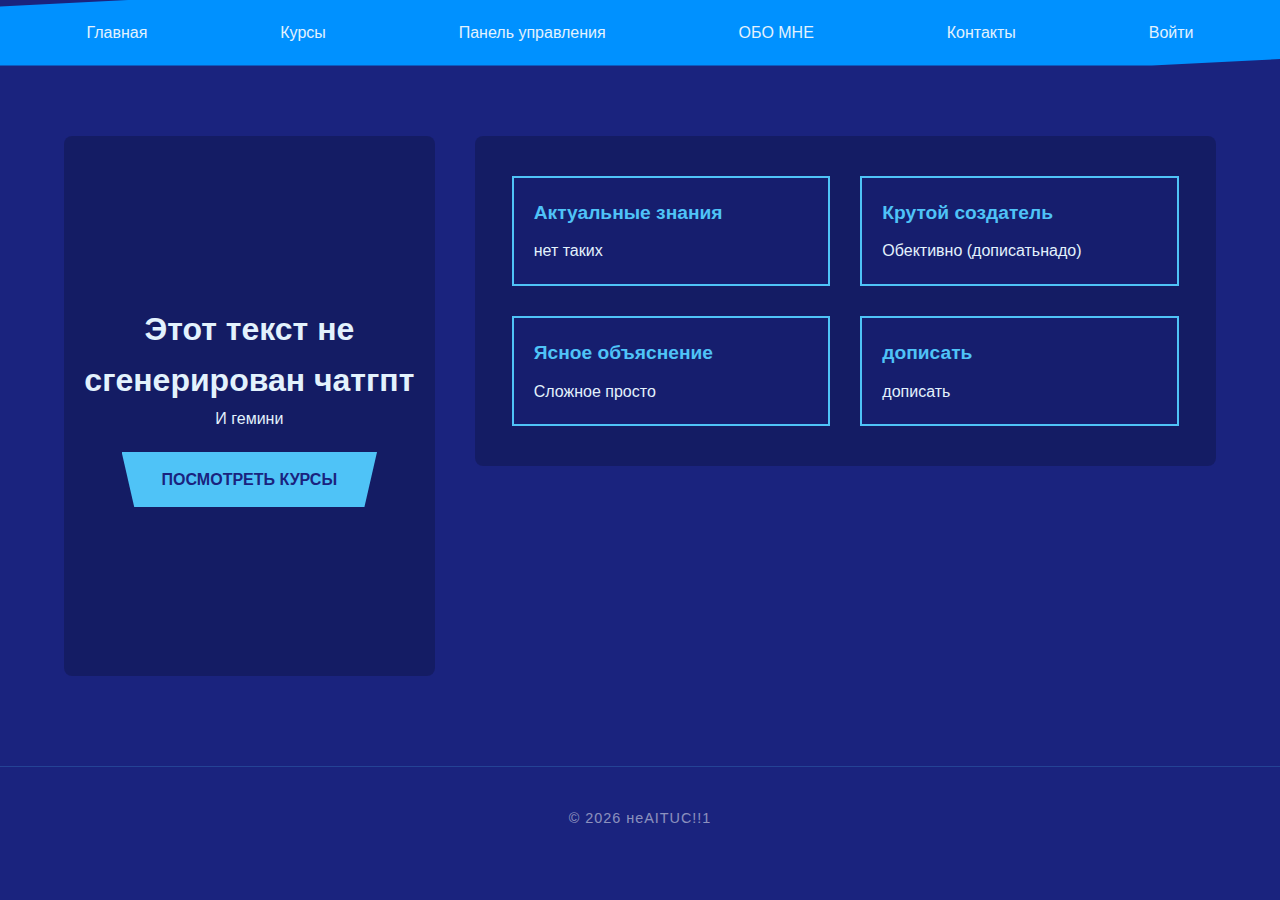
<file: index.html>
<!DOCTYPE html>
<html lang="ru">
<head>
    <meta charset="UTF-8">
    <meta name="viewport" content="width=device-width, initial-scale=1.0">  
    <title>Главноееее</title>
    <link rel="stylesheet" href="css/reset.css"> <link rel="stylesheet" href="css/base.css">  <link rel="stylesheet" href="css/layout.css"> <link rel="stylesheet" href="css/components.css">
</head>
<body>
    <header>
        <nav>
            <ul>
                <li><a href="index.html">Главная</a></li>
                <li><a href="catalog.html">Курсы</a></li>
                <li><a href="dashboard.html">Панель управления</a></li>
                <li><a href="about.html">ОБО МНЕ</a></li>
                <li><a href="contacts.html">Контакты</a></li>
                <li><a href="login.html">Войти</a></li>
            </ul>
        </nav>
    </header>
    
    <main class="index-page">
        <section class="hero">
            <h1>Этот текст не сгенерирован чатгпт</h1>
            <p>И гемини</p>
            <a href="catalog.html" class="btn-main">Посмотреть курсы</a>
        </section>

        <section class="features">
            <article class="feature-card">
                <h3>Актуальные знания</h3>
                <p>нет таких</p>
            </article>
            <article class="feature-card">
                <h3>Крутой создатель</h3>
                <p>Обективно (дописатьнадо)</p>
            </article>
            <article class="feature-card">
                <h3>Ясное объяснение</h3>
                <p>Сложное просто</p>
            </article>
            <article class="feature-card">
                <h3>дописать</h3>
                <p>дописать</p>
            </article>
        </section>
    </main>

    <footer>
        <p>&copy; 2026 неAITUC!!1</p>
    </footer>
    
</body>
</html>
</file>
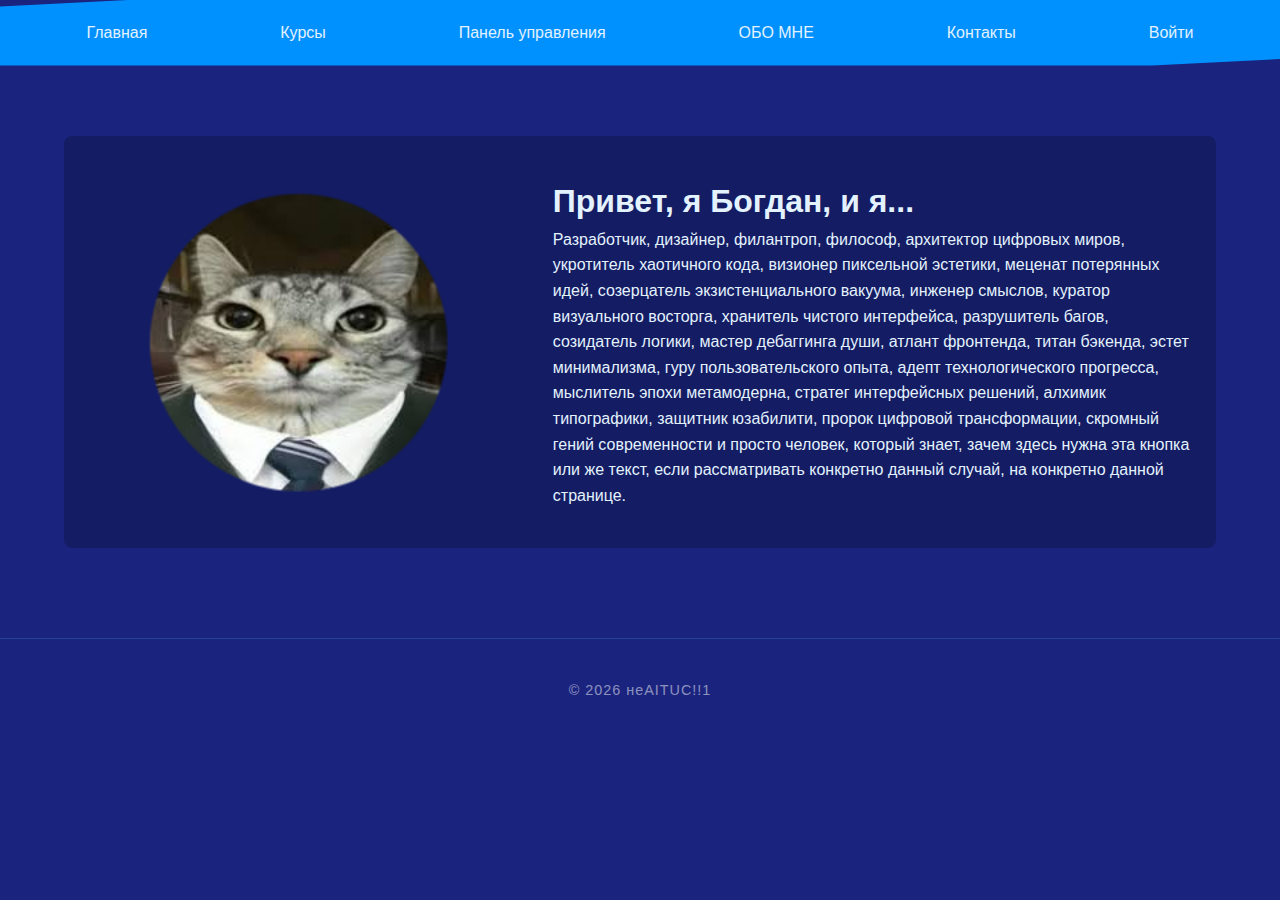
<file: about.html>
<!DOCTYPE html>
<html lang="ru">
<head>
    <meta charset="UTF-8">
    <meta name="viewport" content="width=device-width, initial-scale=1.0">  
    <title>Обо мне</title>
    <link rel="stylesheet" href="css/reset.css"> <link rel="stylesheet" href="css/base.css">  <link rel="stylesheet" href="css/layout.css"> <link rel="stylesheet" href="css/components.css">
</head>
<body>
    <header>
        <nav>
            <ul>
                <li><a href="index.html">Главная</a></li>
                <li><a href="catalog.html">Курсы</a></li>
                <li><a href="dashboard.html">Панель управления</a></li>
                <li><a href="about.html">ОБО МНЕ</a></li>
                <li><a href="contacts.html">Контакты</a></li>
                <li><a href="login.html">Войти</a></li>
            </ul>
        </nav>
    </header>

    <main class="about-page">
        <section class="about-hero">
            <div class="about-photo">
                <img src="images/bio.png" alt="Тупо мой фейс когда я">
            </div>
            <div class="about-info">
                <h1>Привет, я Богдан, и я...</h1>
                <p>Разработчик, дизайнер, филантроп, философ, архитектор цифровых миров, укротитель хаотичного кода,
                    визионер пиксельной эстетики, меценат потерянных идей, созерцатель экзистенциального вакуума,
                    инженер смыслов, куратор визуального восторга, хранитель чистого интерфейса, разрушитель багов,
                    созидатель логики, мастер дебаггинга души, атлант фронтенда, титан бэкенда, эстет минимализма,
                    гуру пользовательского опыта, адепт технологического прогресса, мыслитель эпохи метамодерна,
                    стратег интерфейсных решений, алхимик типографики, защитник юзабилити, пророк цифровой трансформации,
                    скромный гений современности и просто человек, который знает, зачем здесь нужна эта кнопка или же текст,
                    если рассматривать конкретно данный случай, на конкретно данной странице.
                </p>
            </div>
        </section>
    </main>

    <footer>
        <p>&copy; 2026 неAITUC!!1</p>
    </footer>
    
</body>
</html>
</file>
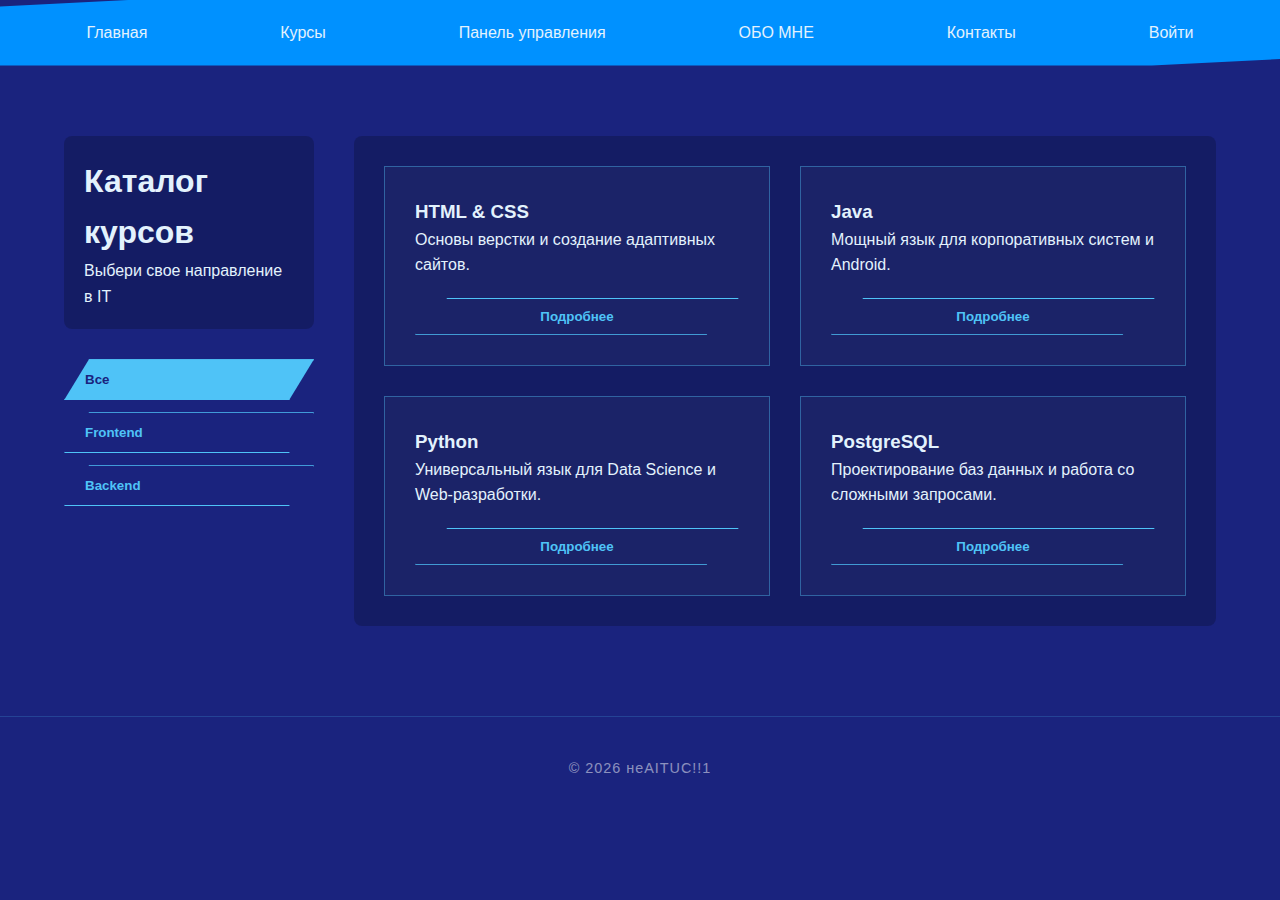
<file: catalog.html>
<!DOCTYPE html>
<html lang="ru">
<head>
    <meta charset="UTF-8">
    <meta name="viewport" content="width=device-width, initial-scale=1.0">  
    <title>Курсы</title>
    <link rel="stylesheet" href="css/reset.css"> <link rel="stylesheet" href="css/base.css">  <link rel="stylesheet" href="css/layout.css"> <link rel="stylesheet" href="css/components.css">
</head>
<body>
    <header>
        <nav>
            <ul>
                <li><a href="index.html">Главная</a></li>
                <li><a href="catalog.html">Курсы</a></li>
                <li><a href="dashboard.html">Панель управления</a></li>
                <li><a href="about.html">ОБО МНЕ</a></li>
                <li><a href="contacts.html">Контакты</a></li>
                <li><a href="login.html">Войти</a></li>
            </ul>
        </nav>
    </header>

    <main class="catalog-page">
        <aside class="sidebar">
            <section class="catalog-header">
                <h1>Каталог курсов</h1>
                <p>Выбери свое направление в IT</p>
            </section>

            <div class="filters-verti">
                <button class="filter-btn active">Все</button>
                <button class="filter-btn">Frontend</button>
                <button class="filter-btn">Backend</button>
            </div>
        </aside>

        <section class="course-grid">
            <article class="course-card">
                <h3>HTML & CSS</h3>
                <p>Основы верстки и создание адаптивных сайтов.</p>
                <button class="btn-secondary cut-double"><a href="pages/html-course.html">Подробнее</a></button>
            </article>

            <article class="course-card">
                <h3>Java</h3>
                <p>Мощный язык для корпоративных систем и Android.</p>
                <button class="btn-secondary cut-double">Подробнее</button>
            </article>

            <article class="course-card">
                <h3>Python</h3>
                <p>Универсальный язык для Data Science и Web-разработки.</p>
                <button class="btn-secondary cut-double">Подробнее</button>
            </article>

            <article class="course-card">
                <h3>PostgreSQL</h3>
                <p>Проектирование баз данных и работа со сложными запросами.</p>
                <button class="btn-secondary cut-double">Подробнее</button>
            </article>
        </section>
    </main>

    <footer>
        <p>&copy; 2026 неAITUC!!1</p>
    </footer>
    
</body>
</html>
</file>
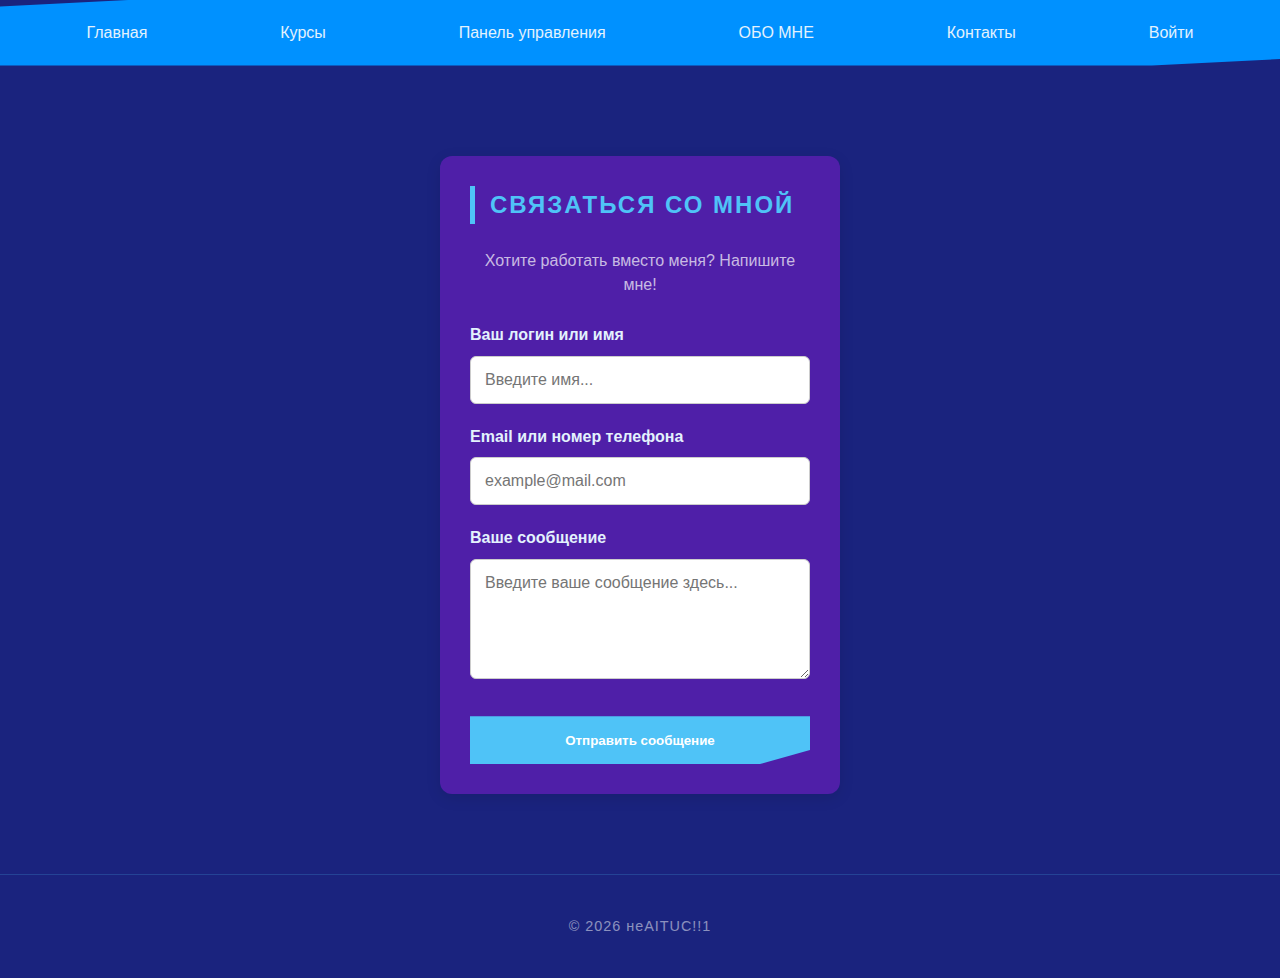
<file: contacts.html>
<!DOCTYPE html>
<html lang="ru">
<head>
    <meta charset="UTF-8">
    <meta name="viewport" content="width=device-width, initial-scale=1.0">  
    <title>Контакты</title>
    <link rel="stylesheet" href="css/reset.css"> <link rel="stylesheet" href="css/base.css">  <link rel="stylesheet" href="css/layout.css"> <link rel="stylesheet" href="css/components.css">
</head>
<body>
    <header>
        <nav>
            <ul>
                <li><a href="index.html">Главная</a></li>
                <li><a href="catalog.html">Курсы</a></li>
                <li><a href="dashboard.html">Панель управления</a></li>
                <li><a href="about.html">ОБО МНЕ</a></li>
                <li><a href="contacts.html">Контакты</a></li>
                <li><a href="login.html">Войти</a></li>
            </ul>
        </nav>
    </header>

    <main class="auth-page">
        <div class="auth-card">
            <h2>Связаться со мной</h2>
            <p class="auth-description">Хотите работать вместо меня? Напишите мне!</p>
            
            <form action="#">
                <div class="form-group">
                    <label for="username">Ваш логин или имя</label>
                    <input type="text" id="username" name="username" placeholder="Введите имя..." required>
                </div>

                <div class="form-group">
                    <label for="contact">Email или номер телефона</label>
                    <input type="text" id="contact" name="contact" placeholder="example@mail.com" required>
                </div>
                
                <div class="form-group">
                    <label for="message">Ваше сообщение</label>
                    <textarea id="message" name="message" rows="5" placeholder="Введите ваше сообщение здесь..." required></textarea>
                </div>

                <button type="submit" class="btn-primary">Отправить сообщение</button>
            </form>
        </div>
    </main>

    <footer>
        <p>&copy; 2026 неAITUC!!1</p>
    </footer>
    
</body>
</html>
</file>
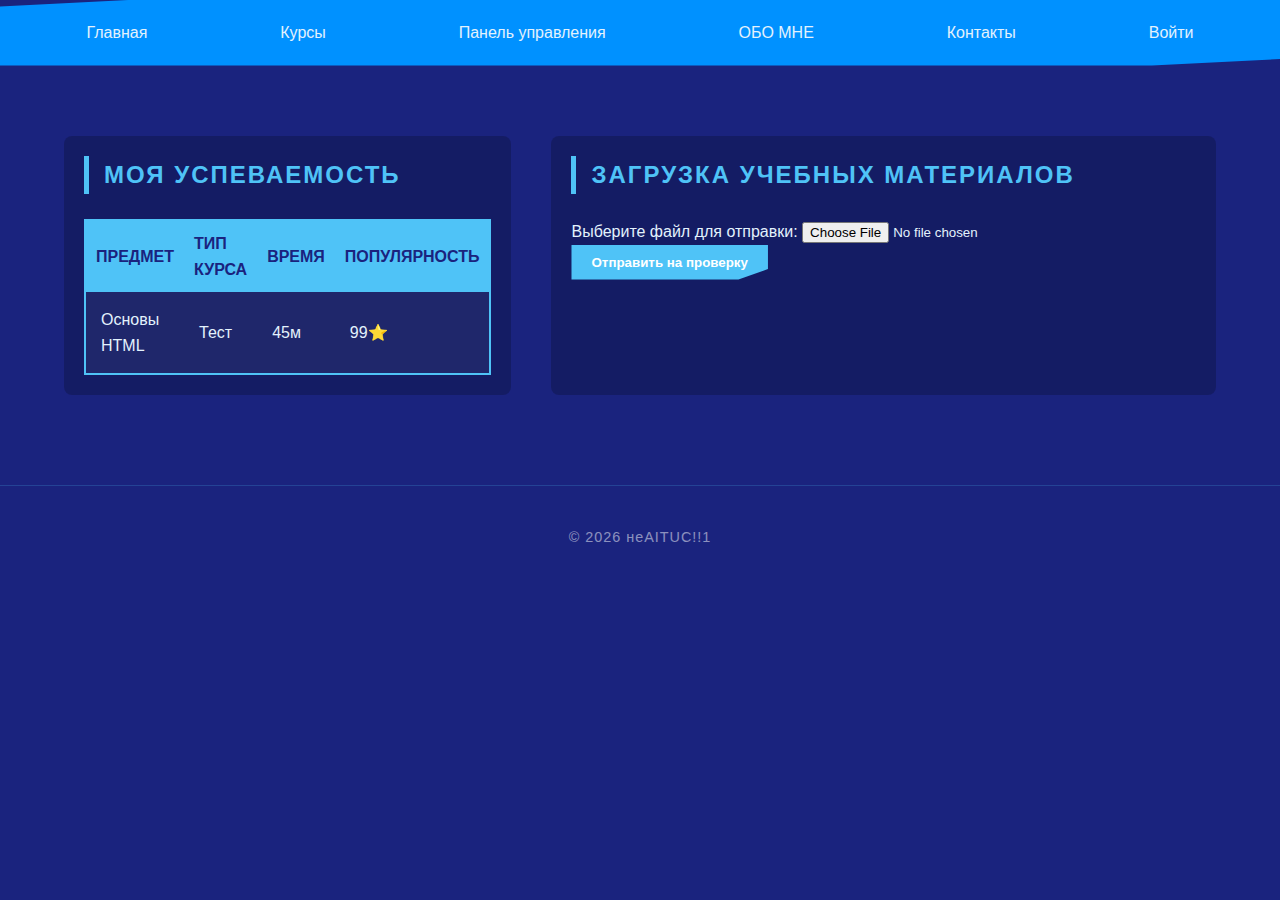
<file: dashboard.html>
<!DOCTYPE html>
<html lang="ru">
<head>
    <meta charset="UTF-8">
    <meta name="viewport" content="width=device-width, initial-scale=1.0">
    <title>Панель управления(хайпа)</title>
    <link rel="stylesheet" href="css/reset.css"> <link rel="stylesheet" href="css/base.css">  <link rel="stylesheet" href="css/layout.css"> <link rel="stylesheet" href="css/components.css">
</head>
<body>
    <header>
        <nav>
            <ul>
                <li><a href="index.html">Главная</a></li>
                <li><a href="catalog.html">Курсы</a></li>
                <li><a href="dashboard.html">Панель управления</a></li>
                <li><a href="about.html">ОБО МНЕ</a></li>
                <li><a href="contacts.html">Контакты</a></li>
                <li><a href="login.html">Войти</a></li>
            </ul>
        </nav>
    </header>

    <main class="dashboard-page">
        <section>
            <h2>Моя успеваемость</h2>
            <table>
                <thead>
                    <tr>
                        <th>Предмет</th>
                        <th data-mobile-title="Тип">Тип курса</th>
                        <th data-mobile-title="Время">Время</th>
                        <th data-mobile-title="⭐">Популярность</th>
                    </tr>
                </thead>
                <tbody>
                    <tr>
                        <td>Основы HTML</td>
                        <td>Тест</td>
                        <td>45м</td>
                        <td>99⭐</td>
                    </tr>
                </tbody>
            </table>
        </section>

        <section>
            <h2>Загрузка учебных материалов</h2>
            <form>
                <label for="file-upload">Выберите файл для отправки:</label>
                <input type="file" id="file-upload" name="homework">
                <button type="submit">Отправить на проверку</button>
            </form>
        </section>
    
    </main>

    <footer>
        <p>&copy; 2026 неAITUC!!1</p>
    </footer>

</body>
</html>
</file>
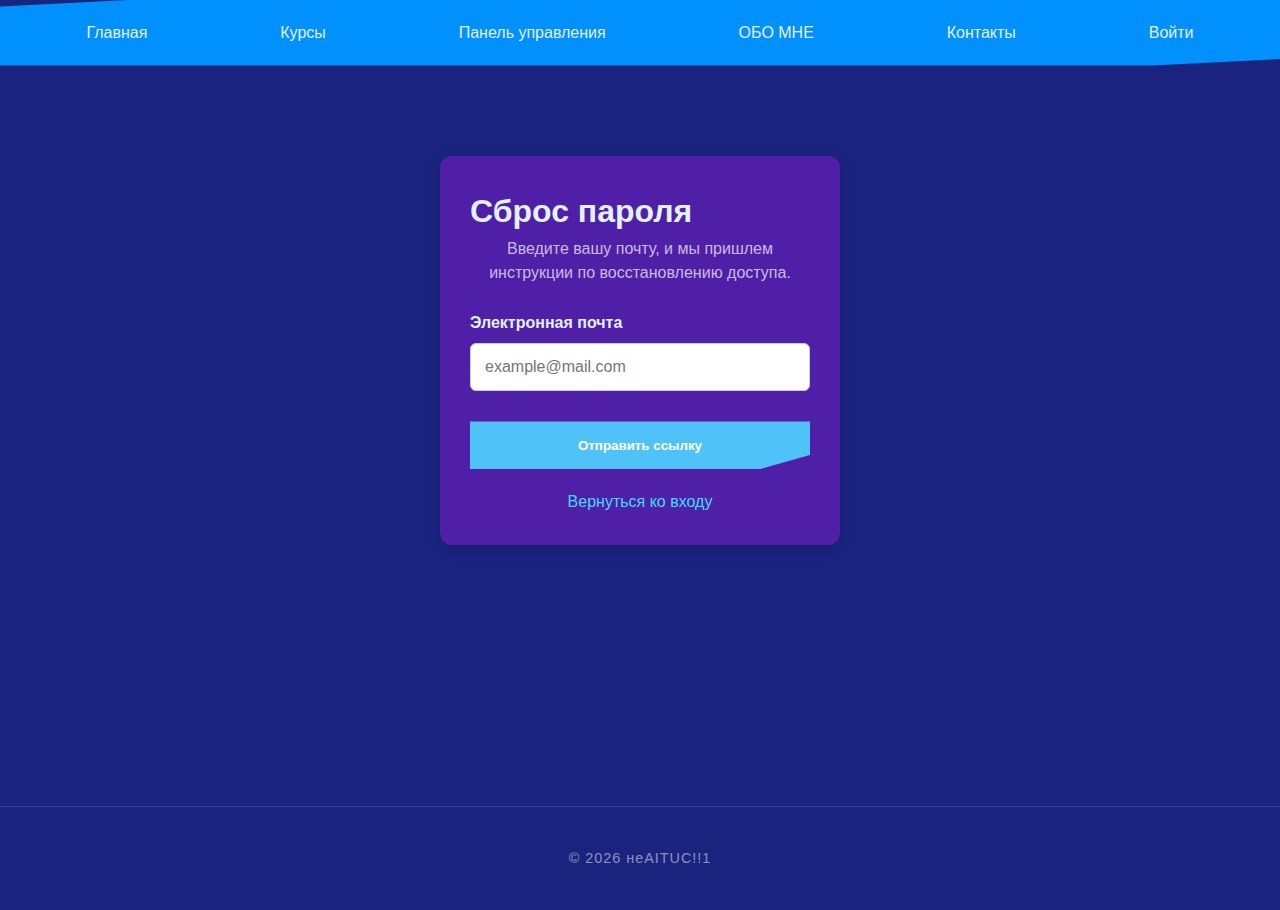
<file: forgot-password.html>
<!DOCTYPE html>
<html lang="ru">
<head>
    <meta charset="UTF-8">
    <meta name="viewport" content="width=device-width, initial-scale=1.0">  
    <title>Восстановление пароля</title>
    <link rel="stylesheet" href="css/reset.css"> <link rel="stylesheet" href="css/base.css">  <link rel="stylesheet" href="css/layout.css"> <link rel="stylesheet" href="css/components.css">
</head>
<body>
    <header>
        <nav>
            <ul>
                <li><a href="index.html">Главная</a></li>
                <li><a href="catalog.html">Курсы</a></li>
                <li><a href="dashboard.html">Панель управления</a></li>
                <li><a href="about.html">ОБО МНЕ</a></li>
                <li><a href="contacts.html">Контакты</a></li>
                <li><a href="login.html">Войти</a></li>
            </ul>
        </nav>
    </header>

    <main class="auth-page">
        <div class="auth-card">
            <h1>Сброс пароля</h1>
            <p class="auth-description">Введите вашу почту, и мы пришлем инструкции по восстановлению доступа.</p>
            
            <form>
                <div class="form-group">
                    <label for="email">Электронная почта</label>
                    <input type="email" id="email" name="email" required placeholder="example@mail.com">
                </div>

                <button type="submit" class="btn-primary">Отправить ссылку</button>
            </form>
            
            <div class="auth-footer">
                <a href="login.html" class="forgot-link">Вернуться ко входу</a>
            </div>
        </div>
    </main>

    <footer>
        <p>&copy; 2026 неAITUC!!1</p>
    </footer>
    
</body>
</html>
</file>
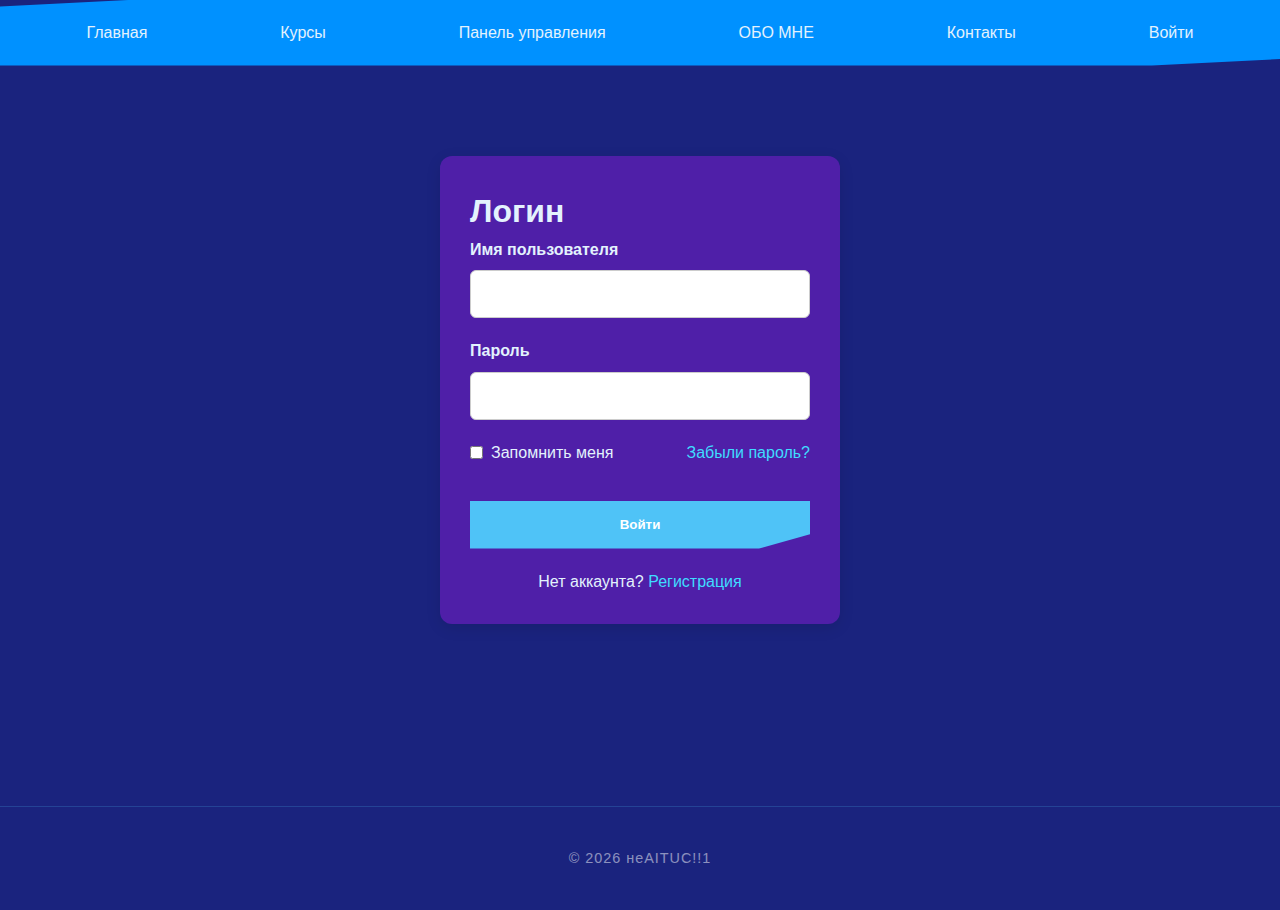
<file: login.html>
<!DOCTYPE html>
<html lang="ru">
<head>
    <meta charset="UTF-8">
    <meta name="viewport" content="width=device-width, initial-scale=1.0">  
    <title>Логин</title>
    <link rel="stylesheet" href="css/reset.css"> <link rel="stylesheet" href="css/base.css">  <link rel="stylesheet" href="css/layout.css"> <link rel="stylesheet" href="css/components.css">
</head>
<body>
    <header>
        <nav>
            <ul>
                <li><a href="index.html">Главная</a></li>
                <li><a href="catalog.html">Курсы</a></li>
                <li><a href="dashboard.html">Панель управления</a></li>
                <li><a href="about.html">ОБО МНЕ</a></li>
                <li><a href="contacts.html">Контакты</a></li>
                <li><a href="login.html">Войти</a></li>
            </ul>
        </nav>
    </header>

    <main class="auth-page">
        <div class="auth-card">
            <h1>Логин</h1>
            <form>
                <div class="form-group">
                    <label for="username">Имя пользователя</label>
                    <input type="text" id="username" name="username" required>
                </div>

                <div class="form-group">
                    <label for="password">Пароль</label>
                    <input type="password" id="password" name="password" required>
                </div>

                <div class="form-options">
                    <label class="remember-me">
                        <input type="checkbox" name="remember"> Запомнить меня
                    </label>
                    <a href="forgot-password.html" class="forgot-link">Забыли пароль?</a>
                </div>

                <button type="submit" class="btn-primary">Войти</button>
            </form>
            <p class="auth-footer">Нет аккаунта? <a href="register.html" class="forgot-link">Регистрация</a></p>
        </div>
    </main>

    <footer>
        <p>&copy; 2026 неAITUC!!1</p>
    </footer>
    
</body>
</html>
</file>
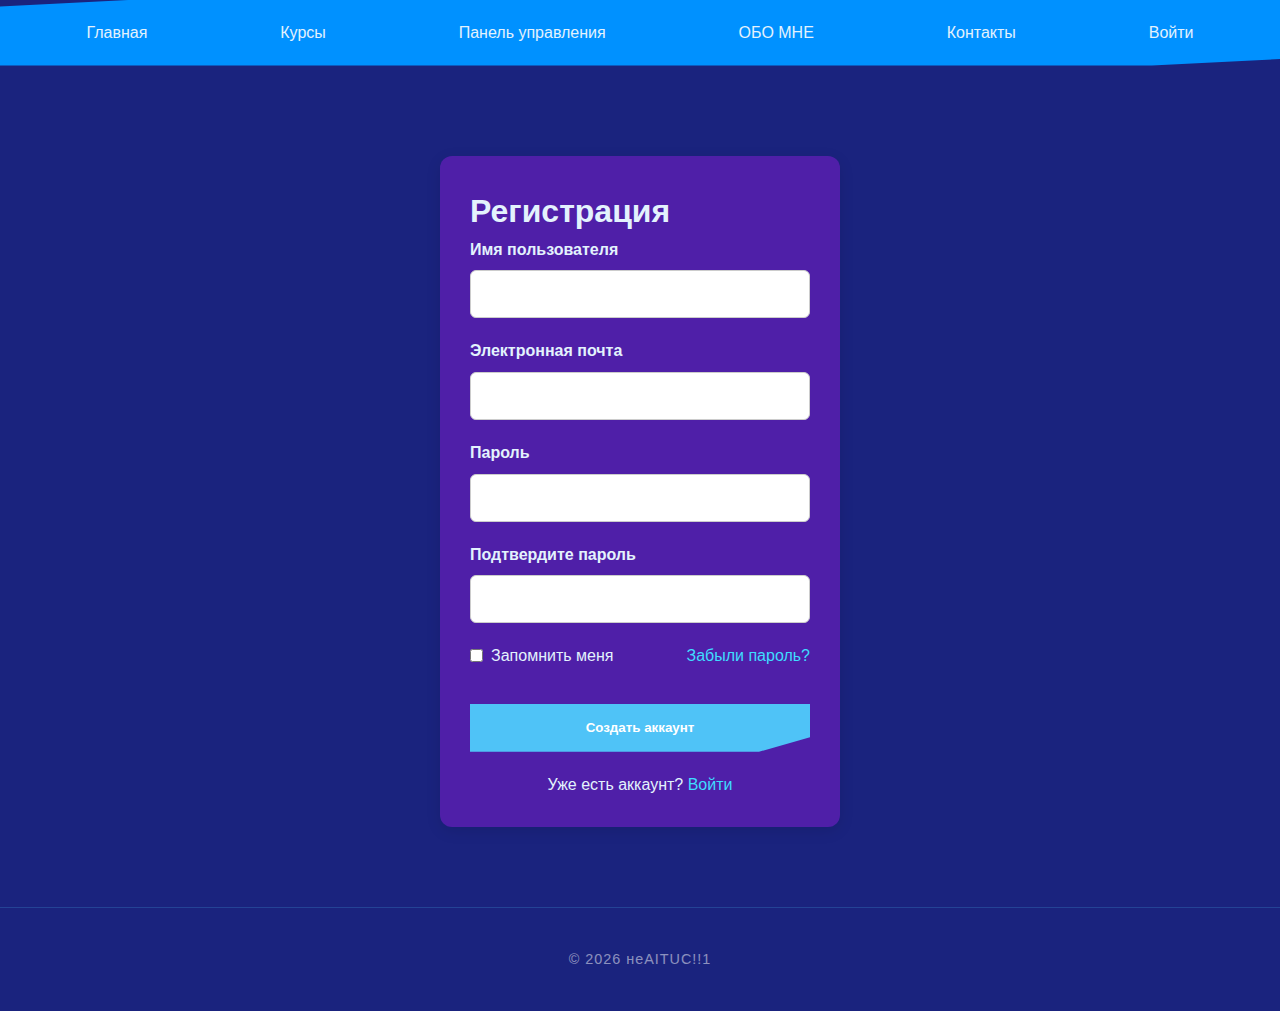
<file: register.html>
<!DOCTYPE html>
<html lang="ru">
<head>
    <meta charset="UTF-8">
    <meta name="viewport" content="width=device-width, initial-scale=1.0">  
    <title>Регистрация</title>
    <link rel="stylesheet" href="css/reset.css"> <link rel="stylesheet" href="css/base.css">  <link rel="stylesheet" href="css/layout.css"> <link rel="stylesheet" href="css/components.css">
</head>
<body>
    <header>
        <nav>
            <ul>
                <li><a href="index.html">Главная</a></li>
                <li><a href="catalog.html">Курсы</a></li>
                <li><a href="dashboard.html">Панель управления</a></li>
                <li><a href="about.html">ОБО МНЕ</a></li>
                <li><a href="contacts.html">Контакты</a></li>
                <li><a href="login.html">Войти</a></li>
            </ul>
        </nav>
    </header>

    <main class="auth-page">
        <div class="auth-card">
            <h1>Регистрация</h1>
            <form>
                <div class="form-group">
                    <label for="username">Имя пользователя</label>
                    <input type="text" id="username" name="username" required>
                </div>
                
                <div class="form-group">
                    <label for="email">Электронная почта</label>
                    <input type="email" id="email" name="email" required>
                </div>

                <div class="form-group">
                    <label for="password">Пароль</label>
                    <input type="password" id="password" name="password" required>
                </div>

                <div class="form-group">
                    <label for="confirm-password">Подтвердите пароль</label>
                    <input type="password" id="confirm-password" name="confirm-password" required>
                </div>

                <div class="form-options">
                    <label class="remember-me">
                        <input type="checkbox" name="remember"> Запомнить меня
                    </label>
                    <a href="forgot-password.html" class="forgot-link">Забыли пароль?</a>
                </div>

                <button type="submit" class="btn-primary">Создать аккаунт</button>
            </form>
            <p class="auth-footer">Уже есть аккаунт? <a href="login.html" class="forgot-link">Войти</a></p>
        </div>
    </main>

    <footer>
        <p>&copy; 2026 неAITUC!!1</p>
    </footer>
    
</body>
</html>
</file>
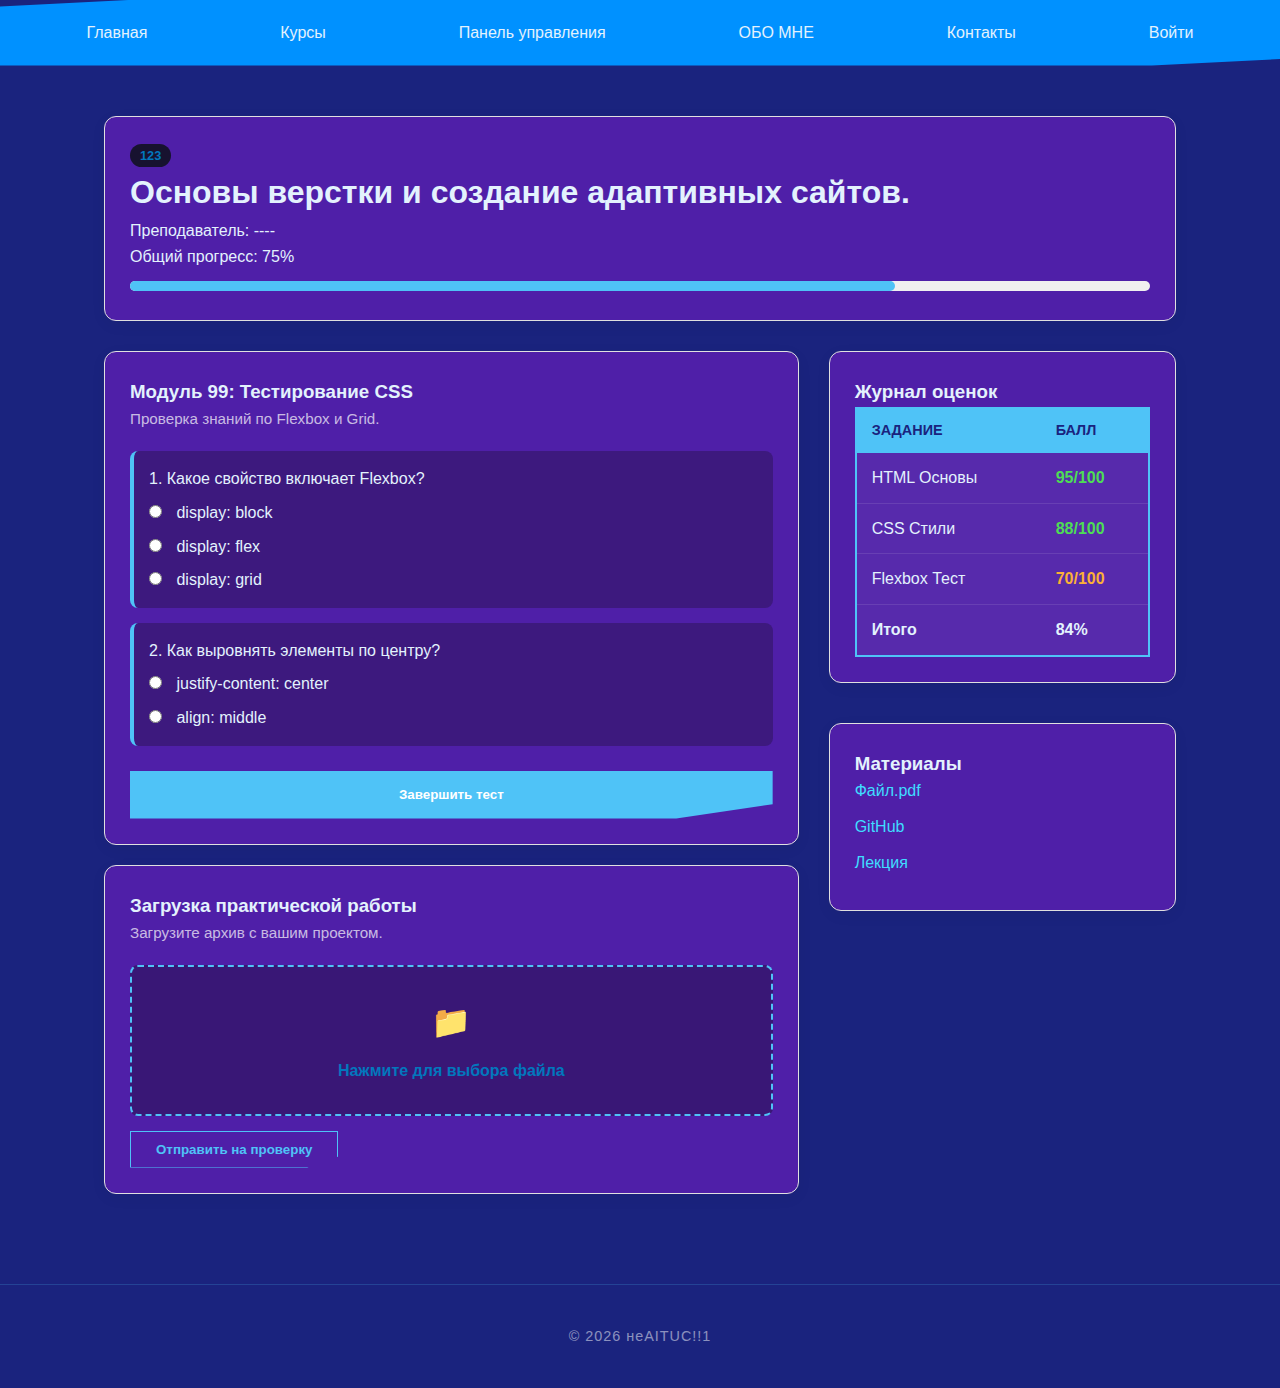
<file: pages/html-course.html>
<!DOCTYPE html>
<html lang="ru">
<head>
    <meta charset="UTF-8">
    <meta name="viewport" content="width=device-width, initial-scale=1.0">  
    <title>HTML/CSS Курс</title>
    <link rel="stylesheet" href="../css/reset.css"> <link rel="stylesheet" href="../css/base.css">  <link rel="stylesheet" href="../css/layout.css"> <link rel="stylesheet" href="../css/components.css">
</head>
<body>
    <header>
        <nav>
            <ul>
                <li><a href="../index.html">Главная</a></li>
                <li><a href="../catalog.html">Курсы</a></li>
                <li><a href="../dashboard.html">Панель управления</a></li>
                <li><a href="../about.html">ОБО МНЕ</a></li>
                <li><a href="../contacts.html">Контакты</a></li>
                <li><a href="../login.html">Войти</a></li>
            </ul>
        </nav>
    </header>

    <main class="course-page">
        <section class="course-header-card">
            <div class="course-info">
                <span class="badge">123</span>
                <h1>Основы верстки и создание адаптивных сайтов.</h1>
                <p>Преподаватель: ----</p>
            </div>
            <div class="course-progress">
                <label>Общий прогресс: 75%</label>
                <progress value="75" max="100"></progress>
            </div>
        </section>

        <div class="course-layout-grid">
            <div class="course-content">
                
                <article class="content-card">
                    <h3>Модуль 99: Тестирование CSS</h3>
                    <p class="description">Проверка знаний по Flexbox и Grid.</p>
                    
                    <form class="quiz-form">
                        <div class="quiz-question">
                            <p>1. Какое свойство включает Flexbox?</p>
                            <label><input type="radio" name="q1"> display: block</label>
                            <label><input type="radio" name="q1"> display: flex</label>
                            <label><input type="radio" name="q1"> display: grid</label>
                        </div>
                        <div class="quiz-question">
                            <p>2. Как выровнять элементы по центру?</p>
                            <label><input type="radio" name="q2"> justify-content: center</label>
                            <label><input type="radio" name="q2"> align: middle</label>
                        </div>
                        <button type="button" class="btn-primary">Завершить тест</button>
                    </form>
                </article>

                <article class="content-card">
                    <h3>Загрузка практической работы</h3>
                    <p class="description">Загрузите архив с вашим проектом.</p>
                    
                    <div class="upload-zone">
                        <input type="file" id="file-upload" class="file-input">
                        <label for="file-upload" class="upload-label">
                            <span class="upload-icon">📁</span>
                            <span>Нажмите для выбора файла</span>
                        </label>
                    </div>
                    <button class="btn-secondary">Отправить на проверку</button>
                </article>
            </div>

            <aside class="course-sidebar">
                <div class="content-card grades-widget">
                    <h3>Журнал оценок</h3>
                    <table>
                        <thead>
                            <tr>
                                <th>Задание</th>
                                <th>Балл</th>
                            </tr>
                        </thead>
                        <tbody>
                            <tr>
                                <td>HTML Основы</td>
                                <td class="grade-good">95/100</td>
                            </tr>
                            <tr>
                                <td>CSS Стили</td>
                                <td class="grade-good">88/100</td>
                            </tr>
                            <tr>
                                <td>Flexbox Тест</td>
                                <td class="grade-avg">70/100</td>
                            </tr>
                            <tr>
                                <td><b>Итого</b></td>
                                <td><b>84%</b></td>
                            </tr>
                        </tbody>
                    </table>
                </div>

                <div class="content-card info-widget">
                    <h3>Материалы</h3>
                    <ul class="file-list">
                        <li><a href="#">Файл.pdf</a></li>
                        <li><a href="https://github.com/BlackSoul1337/project">GitHub</a></li>
                        <li><a href="#">Лекция</a></li>
                    </ul>
                </div>
            </aside>
        </div>
    </main>

    <footer>
        <p>&copy; 2026 неAITUC!!1</p>
    </footer>
    
</body>
</html>
</file>
<file: css/base.css>
body {
    background-color: #1a237e; 
    color: #e3f2fd;
    font-family: 'Segoe UI', Tahoma, Geneva, Verdana, sans-serif;
    line-height: 1.6;
}

h2 {
    color: #4fc3f7;
    margin-bottom: 20px;
}
</file>
<file: css/layout.css>
/*main styles*/


/* :root {
    --p3r-bg-dark: #020b1a;
    --p3r-bg-gradient: #0a1e3d;
    --p3r-accent: #00d4ff;
}

body {
    background: radial-gradient(circle, var(--p3r-bg-gradient) 0%, var(--p3r-bg-dark) 100%);
    background-attachment: fixed;
    margin: 0;
    overflow-x: hidden;
    color: #fff;
    position: relative;
}

@keyframes p3r-bg-move {
    from { transform: translate(0, 0); }
    to { transform: translate(100px, 100px); }
}

header {
    background-color: #0091ff;
    padding: 20px;
    clip-path: polygon(10% 0%, 100% 0%, 100% 90%, 90% 100%, 0% 100%, 0% 10%);
    margin-bottom: 30px;
} */

header {
    background-color: #0091ff;
    padding: 20px;
    clip-path: polygon(10% 0%, 100% 0%, 100% 90%, 90% 100%, 0% 100%, 0% 10%);
    margin-bottom: 30px;
}

nav ul {
    display: flex;
    justify-content: space-around;
    list-style: none;
    padding: 0;
    margin: 0;
}

/*base footer*/
footer {
    padding: 40px 0;
    text-align: center;
    border-top: 1px solid rgba(79, 195, 247, 0.2);
}

section {
    padding: 20px;
    background-color: rgba(0, 0, 0, 0.2);
    border-radius: 8px;
}

.hero {
    display: flex;
    flex-direction: column;
    align-items: center;
    justify-content: center;
    text-align: center;
    min-height: 60vh;
    padding: 20px;
}

.features {
    display: grid;
    grid-template-columns: repeat(auto-fit, minmax(250px, 1fr));
    gap: 30px;
    padding: 40px 5%;
}

/*catalog*/
.course-grid {
    display: grid;
    grid-template-columns: repeat(auto-fit, minmax(280px, 1fr));
    gap: 30px;
    padding: 30px; 
    background-color: rgba(0, 0, 0, 0.2);
    border-radius: 8px;
}

.catalog-page {
    gap: 20px;
    padding: 20px;
}

.dashboard-page {
    display: grid;
    grid-template-columns: 1fr 2fr; 
    gap: 40px;
}

/*filters*/
.filters-container {
    display: flex;
    gap: 20px;
    margin-bottom: 30px;
    justify-content: flex-start;
}

.filters-verti {
    display: flex;
    flex-direction: column;
    gap: 12px;
    margin-top: 30px;
}

.filter-btn {
    width: 100%;
    padding: 12px 20px;
    text-align: left;
    cursor: pointer;
    display: block;
    transition: all 0.3s ease;
    background: transparent;
    color: #4fc3f7;
    border: 1px solid #4fc3f7;
    clip-path: polygon(10% 0, 100% 0, 90% 100%, 0 100%);
}

.filter-btn:hover, .filter-btn.active {
    background: #4fc3f7;
    color: #1a237e;
}

.filter-btn:hover:not(.active) {
    background-color: rgba(79, 195, 247, 0.1);
    padding-left: 25px;
    color: #fff;
}

/*pages/courses*/
.course-page {
    padding: 20px 5%;
    max-width: 1200px;
    margin: 0 auto;
}

.course-layout-grid {
    display: grid;
    grid-template-columns: 2fr 1fr;
    gap: 30px;
    margin-top: 30px;
}

.course-sidebar {
    display: flex;
    flex-direction: column;
    gap: 20px;
}

/*pc*/
@media (min-width: 768px) {
    .index-page {
        display: grid;
        grid-template-columns: 1fr 2fr; 
        gap: 40px;
        align-items: start;
    }

    main {
        padding: 40px 5%; 
        max-width: 1400px;
        margin: 0 auto;
        display: block;
    }

    /*отступ футера для пк*/
    footer {
        margin-top: 50px;
    }

    .catalog-page {
        display: grid;
        grid-template-columns: 250px 1fr; 
        gap: 40px;
        align-items: start;
        padding: 40px 5%;
        max-width: 1400px;
        margin: 0 auto;
    }

    .nav-container {
        display: flex;
        flex-direction: row;
        justify-content: space-between;
        padding: 20px 5%;
    }

    .about-hero {
        display: grid;
        grid-template-columns: 1fr 1.5fr;
        gap: 40px;
        align-items: center;
        padding: 40px 20px;
        max-width: 1200px;
        margin: 0 auto;
    }

    .about-photo {
        display: flex;
        justify-content: center;
    }

    .about-photo img {
        width: 100%;
        max-width: 300px;
        height: auto;
        border-radius: 15px;
        object-fit: cover;
    }
}

/*mobile*/
@media (max-width: 767px) {
    
    .index-page {
        display: block;
        width: 100%;
        padding: 0;
        margin: 0;
    }

    .hero {
        min-height: auto; 
        padding: 60px 20px;
    }

    .features {
        display: grid;
        grid-template-columns: 1fr;
        gap: 20px;
        background-color: rgba(0, 0, 0, 0.2);
        padding: 20px 20px 80px 20px; 
        margin-top: 0;
        margin-bottom: 0;
        border-radius: 0;
    }

    footer {
        margin-top: 0;
    }

    header {
        margin-bottom: 0; 
        padding: 5px 10px; 
        clip-path: none; 
        border-bottom: none;
    }

    .nav-container, nav ul {
        display: flex;
        flex-direction: column;
        align-items: center;
        gap: 5px; 
        padding: 0;
        margin: 0;
    }

    .catalog-page {
        display: flex;
        flex-direction: column;
        gap: 40px; 
        padding: 10px 20px 20px 20px; 
    }

    .catalog-header h1 {
        margin-bottom: 15px; 
        margin-top: 5px;
    }


    .dashboard-page {
        display: grid;
        grid-template-columns: 1fr;
        gap: 20px;
        padding: 10px;
    }

    .dashboard-page section {
        overflow-x: auto;
        -webkit-overflow-scrolling: touch;
        width: 100%;
        margin-bottom: 10px;
        padding: 10px 5px;
    }

    section {
        overflow-x: auto;
    }

    table {
        width: 100%;
        min-width: 0;
        border-collapse: collapse;
        font-size: 15px;
        border-spacing: 0;
        line-height: 1.4;
    }

    th[data-mobile-title] {
        font-size: 0;
    }

    th[data-mobile-title]::before {
        content: attr(data-mobile-title); 
        font-size: 15px;
        display: inline-block;
    }

    th {
        padding: 12px 5px;
        background-color: rgba(79, 195, 247, 0.1);
    }

    td {
        padding: 15px 5px;
        letter-spacing: -0.5px;
    }

    .dashboard-page form label {
        font-weight: bold;
    }

    .dashboard-page form input[type="file"],
    .dashboard-page form button {
        padding: 12px;
        width: 100%;
    }

    .filters-container {
        display: flex;
        overflow-x: auto;
        white-space: nowrap;
        gap: 10px;
        padding: 10px 0;
        scrollbar-width: none;
    }

    .filters-container::-webkit-scrollbar {
        display: none;
    }

    .filter-btn {
        flex-shrink: 0;
        padding: 10px 20px;
        border-radius: 20px;
    }

    .about-hero {
        grid-template-columns: 1fr;
        text-align: center;
        gap: 20px;
    }
    
    .about-photo img {
        max-width: 250px;
        margin: 0 auto;
    }

    .auth-page {
        align-items: flex-start;
        padding-top: 40px;
        min-height: auto;
    }

    .auth-card {
        border-radius: 0;
        box-shadow: none;
        border: none;
    }

    .form-options {
        flex-wrap: wrap;
        gap: 15px;
        text-align: center;
    }

    .remember-me, .forgot-link {
        width: 100%;
        justify-content: center;
    }

    .course-layout-grid {
        grid-template-columns: 1fr;
    }
}
</file>
<file: css/components.css>
table {
    width: 100%;
    border-collapse: collapse;
    background-color: rgba(255, 255, 255, 0.05);
    border: 2px solid #4fc3f7;
}

th {
    background-color: #4fc3f7;
    color: #1a237e;
    padding: 10px;
    text-align: left;
    text-transform: uppercase;
}

td {
    padding: 15px;
    border-bottom: 1px solid rgba(79, 195, 247, 0.3);
}

tr:hover {
    background-color: rgba(79, 195, 247, 0.1);
    cursor: pointer;
}

button {
    background-color: #4fc3f7;
    color: #fff;
    border: none;
    padding: 10px 20px;
    font-weight: bold;
    cursor: pointer;
    clip-path: polygon(0 0, 100% 0, 100% 70%, 85% 100%, 0 100%);
    transition: transform 0.2s;
}

button:hover {
    transform: scale(1.05);
    background-color: #fff;
    color: #4fc3f7;
}

h2 {
    color: #4fc3f7;
    border-left: 5px solid #4fc3f7;
    padding-left: 15px;
    margin-bottom: 25px;
    text-transform: uppercase;
    letter-spacing: 2px;
    /* color: #fff;
    text-transform: uppercase;
    letter-spacing: 3px;
    text-shadow: 
        0 0 10px rgba(0, 212, 255, 0.8),
        0 0 20px rgba(0, 212, 255, 0.3); */
}

footer p {
    font-size: 0.9rem;
    color: rgba(255, 255, 255, 0.5);
    letter-spacing: 1px;
}


/*index*/
.btn-main {
    display: inline-block;
    margin-top: 20px;
    padding: 15px 40px;
    background-color: #4fc3f7;
    color: #1a237e;
    font-weight: bold;
    text-transform: uppercase;
    clip-path: polygon(0 0, 100% 0, 95% 100%, 5% 100%);
    transition: 0.3s;
}

.btn-main:hover {
    background-color: #fff;
    transform: translateY(-5px);
}

.feature-card {
    background: rgba(26, 35, 126, 0.4);
    border: 2px solid #4fc3f7;
    padding: 20px;
    transition: all 0.3s ease;
    cursor: pointer;
}

.feature-card:hover {
    background: #4fc3f7;
    transform: translateY(-5px);
}

.feature-card:hover h3, 
.feature-card:hover p {
    color: #1a237e;
}

.feature-card h3 {
    margin-bottom: 10px;
    font-size: 1.2rem; /*19.2px*/
    color: #4fc3f7;
}

/*catalog*/
.course-card {
    background: rgba(255, 255, 255, 0.03);
    border: 1px solid rgba(79, 195, 247, 0.4);
    padding: 30px;  
    display: flex;
    flex-direction: column;
    justify-content: space-between;
    transition: transform 0.3s ease;
}

.course-card:hover {
    border-color: #4fc3f7;
    transform: scale(1.02);
}

.course-card p {
    margin-bottom: 20px;
}

/*копипаст с лейаута, тип говорят надо так для масшатибируемости*/
.filters-verti {
    display: flex;
    flex-direction: column;
    gap: 12px;
    margin-top: 30px;
}

.filter-btn {
    width: 100%;
    padding: 12px 20px;
    text-align: left;
    cursor: pointer;
    display: block;
}

.btn-secondary {
    background-color: transparent;
    color: #4fc3f7;
    border: 1px solid #4fc3f7;
    padding: 10px 25px;
    font-weight: bold;
    cursor: pointer;
    transition: all 0.3s ease;
    display: inline-block;
}

.btn-secondary a {
    display: block;
    width: 100%;
    height: 100%;
    color: inherit;
    text-decoration: none;
}

.btn-secondary:hover {
    background-color: rgba(79, 195, 247, 0.1);
    box-shadow: 0 0 15px rgba(79, 195, 247, 0.3);
    transform: translateY(-2px);
}

/*формы для обрезаний кнопок (мб удалить)*/
.cut-top-left { clip-path: polygon(15% 0, 100% 0, 100% 100%, 0 100%, 0 35%); }
.cut-double { clip-path: polygon(10% 0, 100% 0, 90% 100%, 0 100%); }



.auth-page {
    display: flex;
    justify-content: center;
    align-items: flex-start;
    min-height: calc(100vh - 250px); /*высота хедера и футера*/
    padding: 20px;
    padding-top: 60px;
    margin-bottom: 60px;
}

.auth-card {
    background: rgb(79, 31, 168);
    padding: 30px;
    border-radius: 12px;
    box-shadow: 0 4px 15px rgba(0, 0, 0, 0.1);
    width: 100%;
    max-width: 400px;
    /* position: relative;
    transform: skewX(-3deg);
    border-left: 6px solid #00d4ff;
    background: rgba(10, 30, 61, 0.9);
    box-shadow: -15px 15px 0px rgba(0, 212, 255, 0.1); */
}

/* .auth-card * {
    transform: skewX(3deg);
} */

.form-group {
    margin-bottom: 20px;
    text-align: left;
}

.form-group label {
    display: block;
    margin-bottom: 8px;
    font-weight: bold;
}

.form-group input {
    width: 100%;
    padding: 14px;
    border: 1px solid #ccc;
    border-radius: 6px;
    box-sizing: border-box;
    font-size: 16px;
}

.form-options {
    display: flex;
    justify-content: space-between;
    align-items: center;
    margin-bottom: 25px;
    font-size: 16px;
}

.remember-me {
    display: flex;
    align-items: center;
    gap: 8px;
    cursor: pointer;
}

.forgot-link {
    color: #3fdcff;
    text-decoration: none;
}

.forgot-link:hover {
    text-decoration: underline;
}

.auth-description {
    font-size: 16px;
    color: rgba(255, 255, 255, 0.7);
    line-height: 1.5;
    margin-bottom: 25px;
    text-align: center;
}

.auth-footer {
    margin-top: 20px;
    text-align: center;
}

.btn-primary {
    min-height: 48px;
    width: 100%;
    margin-top: 10px;
    /* background: #00d4ff;
    color: #020b1a;
    font-weight: 900;
    border: none;
    box-shadow: 0 0 15px rgba(0, 212, 255, 0.5);
    transition: 0.3s ease; */
}

/* .btn-primary:hover {
    box-shadow: 0 0 30px rgba(0, 212, 255, 1);
    transform: scale(1.05) skewX(3deg);
    animation: p3r-glitch 0.2s infinite;
} */


.form-group textarea {
    width: 100%;
    padding: 14px;
    border: 1px solid #ccc;
    border-radius: 6px;
    box-sizing: border-box;
    font-size: 16px;
    background-color: #fff;
    resize: vertical;
    font-family: inherit;
    min-height: 120px;
}

.form-group textarea:focus {
    border-color: #4fc3f7;
    outline: none;
    box-shadow: 0 0 8px rgba(79, 195, 247, 0.3);
}


/*тест анимки*/
/* @keyframes p3r-entrance {
    0% {
        opacity: 0;
        transform: translate(-40px, 10px) skewX(-15deg) scale(0.9);
    }
    100% {
        opacity: 1;
        transform: translate(0, 0) skewX(0deg) scale(1);
    }
}

@keyframes p3r-idle {
    0%, 100% { transform: translateY(0) rotate(0deg); }
    50% { transform: translateY(-5px) rotate(0.3deg); }
}

.p3r-card-live {
    animation: 
        p3r-entrance 0.5s cubic-bezier(0.2, 0.9, 0.3, 1.1) backwards,
        p3r-idle 4s ease-in-out infinite 0.5s; 
}

.p3r-stagger {
    animation: p3r-entrance 0.4s cubic-bezier(0.2, 0.9, 0.3, 1) backwards;
}

.delay-1 { animation-delay: 0.1s; }
.delay-2 { animation-delay: 0.2s; }
.delay-3 { animation-delay: 0.3s; }

@keyframes p3r-glitch {
    0% { text-shadow: 2px 0 #ff00c1, -2px 0 #00d4ff; transform: translate(0); }
    25% { text-shadow: -2px 0 #ff00c1, 2px 0 #00d4ff; transform: translate(1px, 1px); }
    50% { text-shadow: 2px -1px #ff00c1, -2px 1px #00d4ff; transform: translate(-1px, 0); }
    100% { text-shadow: 0 0 #ff00c1, 0 0 #00d4ff; transform: translate(0); }
} */


/*pages/courses*/
.course-header-card, .content-card {
    background: rgb(79, 31, 168);
    border-radius: 12px;
    padding: 25px;
    margin-bottom: 20px;
    box-shadow: 0 4px 15px rgba(0,0,0,0.05);
    border: 1px solid #e0e0e0;
}

.description {
    color: rgba(255, 255, 255, 0.7);
    margin-bottom: 20px;
    font-size: 0.95rem;
}

.badge {
    background: #17122f;
    color: #0277bd;
    padding: 4px 10px;
    border-radius: 20px;
    font-size: 0.8rem;
    font-weight: bold;
    text-transform: uppercase;
}

progress {
    width: 100%;
    height: 10px;
    border-radius: 5px;
    margin-top: 10px;
}
progress::-webkit-progress-bar { background-color: #f0f0f0; border-radius: 5px; }
progress::-webkit-progress-value { background-color: #4fc3f7; border-radius: 5px; }

.quiz-question {
    background: rgb(61, 25, 126);
    padding: 15px;
    border-radius: 8px;
    margin-bottom: 15px;
    border-left: 4px solid #4fc3f7;
}

.quiz-question label {
    display: block;
    margin-top: 8px;
    cursor: pointer;
}

.quiz-question input {
    margin-right: 10px;
}

.upload-zone {
    border: 2px dashed #4fc3f7;
    border-radius: 8px;
    padding: 30px;
    text-align: center;
    background: rgb(57, 23, 118);
    cursor: pointer;
    transition: 0.3s;
    margin-bottom: 15px;
}

.upload-zone:hover {
    background: #e1f5fe;
}

.file-input {
    display: none;
}

.upload-label {
    display: flex;
    flex-direction: column;
    align-items: center;
    cursor: pointer;
    color: #0277bd;
    font-weight: bold;
}

.upload-icon {
    font-size: 2rem;
    margin-bottom: 10px;
}

.grades-widget table {
    width: 100%;
    border-collapse: collapse;
}

.grades-widget th {
    text-align: left;
    color: #1a237e;
    font-size: 0.9rem;
    padding: 10px 15px;
    border-bottom: 1px solid rgba(79, 195, 247, 0.3);
    text-transform: uppercase;
}

.grades-widget td {
    padding: 12px 15px;
    border-bottom: 1px solid rgba(255, 255, 255, 0.1);
}

.grade-good { color: #4edd55; font-weight: bold; }
.grade-avg { color: #fbb037; font-weight: bold; }

.file-list {
    list-style: none;
    padding: 0;
}
.file-list li {
    margin-bottom: 10px;
}
.file-list a {
    color: #3fdcff;
    text-decoration: none;
}
.file-list a:hover {
    text-decoration: underline;
}
</file>
